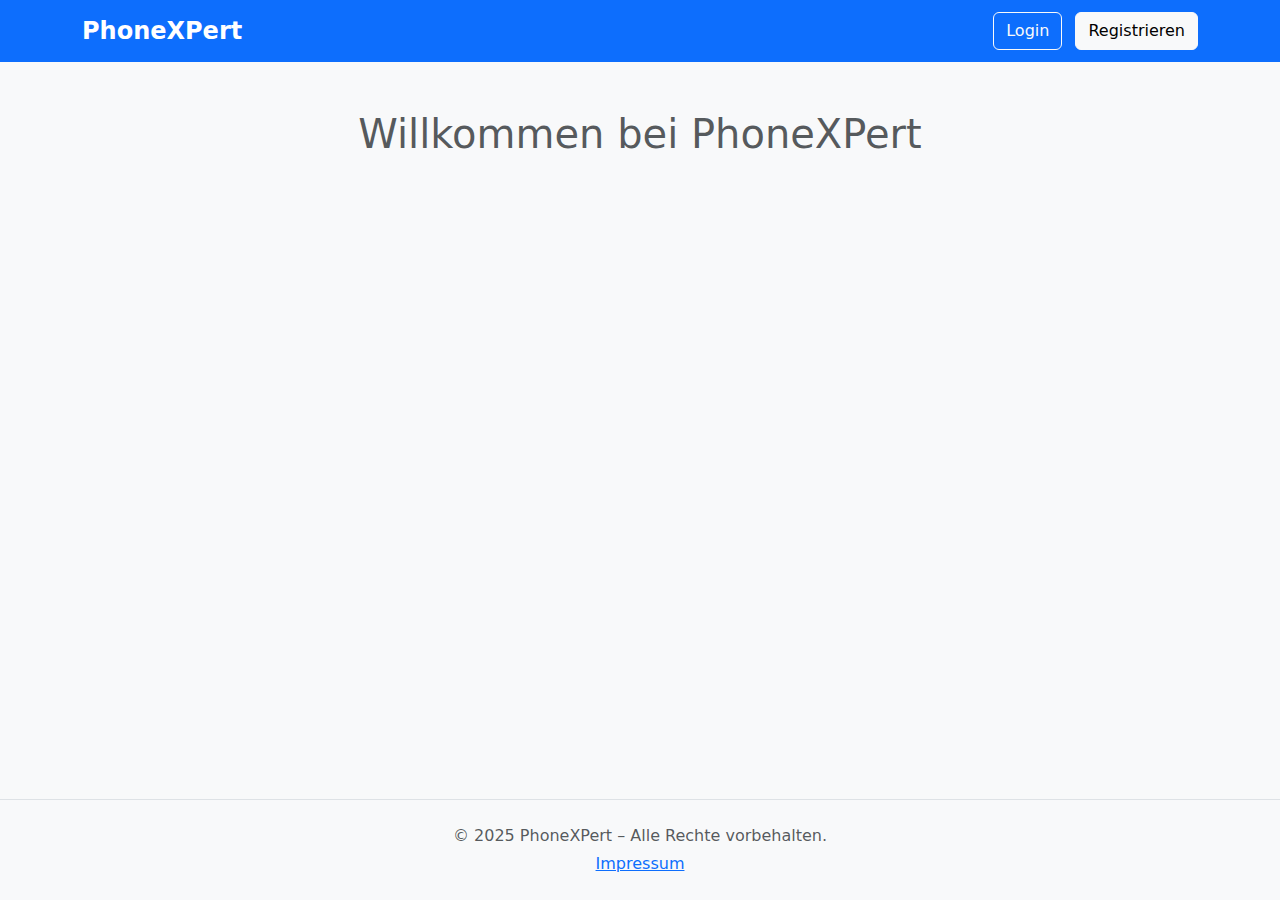
<file: frontend/views/index.html>
<!DOCTYPE html>
<html lang="de">
<head>
    <meta charset="UTF-8">
    <title>PhoneXPert</title>
    <link href="https://cdn.jsdelivr.net/npm/bootstrap@5.3.2/dist/css/bootstrap.min.css" rel="stylesheet">

    <script src="https://code.jquery.com/jquery-3.6.0.min.js"></script>
    <link rel="stylesheet" href="../css/style.css">

</head>
<body>

<div class="wrapper">

    <div id="header"></div>

    <main>
        <div class="container mt-5">
            <h1 class="text-center text-muted">Willkommen bei PhoneXPert</h1>
        </div>
    </main>

    <div id="footer"></div>

</div>

</div>

<script>
    $.get("../../backend/auth/check_login.php", function(response) {
        if (response.loggedIn) {
            $(".auth-buttons").html(`
        <span class="text-white me-3">Hallo, ${response.vorname}</span>
        <a href="../../backend/auth/logout.php" class="btn btn-outline-light">Logout</a>
      `);
        }
    }, "json");
</script>

<script>
    $("#header").load("../components/header.html");
</script>

<script>
    $("#footer").load("../components/footer.html");
</script>


<script src="https://cdn.jsdelivr.net/npm/bootstrap@5.3.2/dist/js/bootstrap.bundle.min.js"></script>

</body>
</html>
</file>
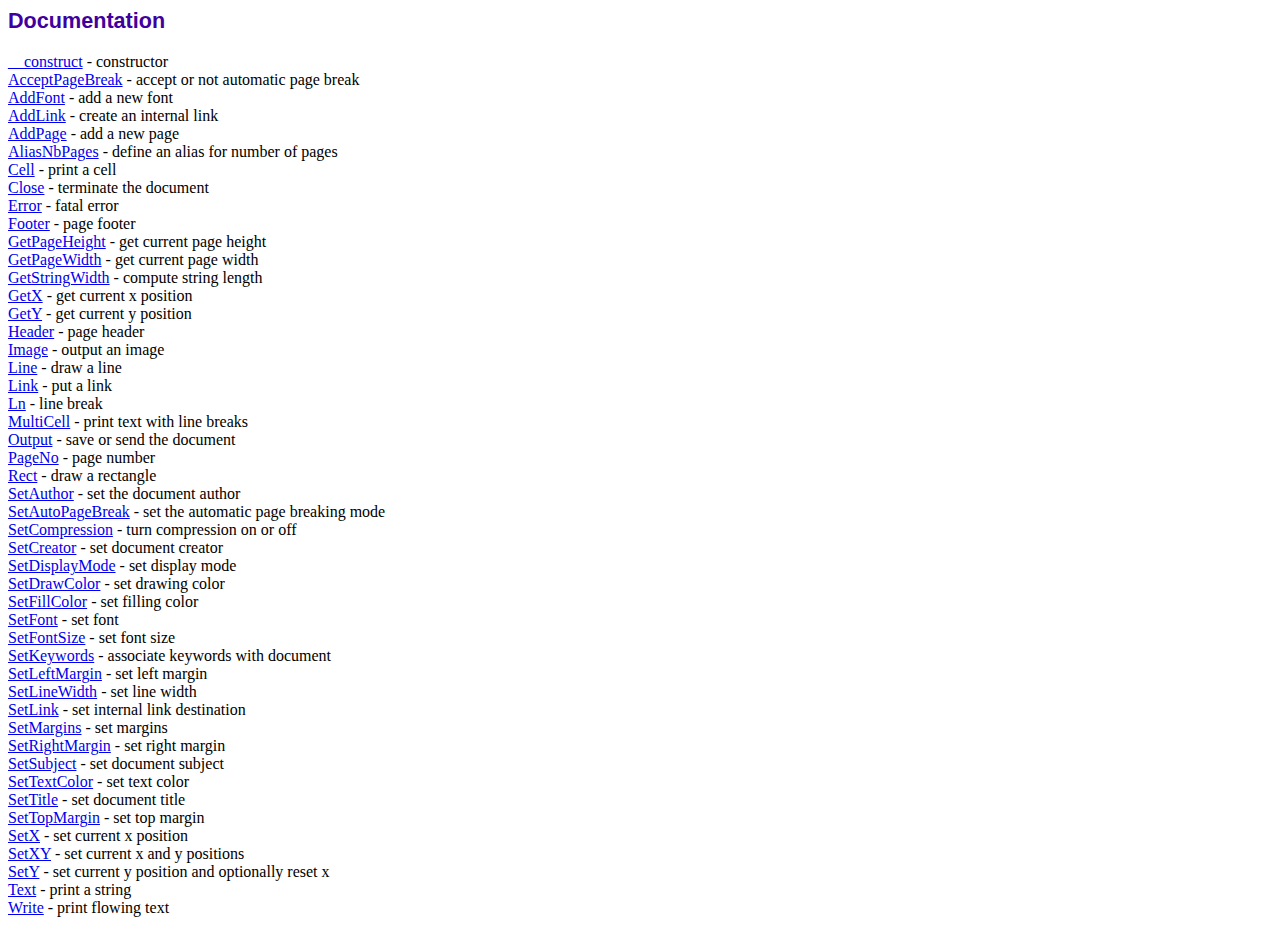
<file: lib/fpdf186/doc/index.htm>
<!DOCTYPE html PUBLIC "-//W3C//DTD HTML 4.01 Transitional//EN">
<html>
<head>
<meta http-equiv="Content-Type" content="text/html; charset=UTF-8">
<title>Documentation</title>
<link type="text/css" rel="stylesheet" href="../fpdf.css">
</head>
<body>
<h1>Documentation</h1>
<a href="__construct.htm">__construct</a> - constructor<br>
<a href="acceptpagebreak.htm">AcceptPageBreak</a> - accept or not automatic page break<br>
<a href="addfont.htm">AddFont</a> - add a new font<br>
<a href="addlink.htm">AddLink</a> - create an internal link<br>
<a href="addpage.htm">AddPage</a> - add a new page<br>
<a href="aliasnbpages.htm">AliasNbPages</a> - define an alias for number of pages<br>
<a href="cell.htm">Cell</a> - print a cell<br>
<a href="close.htm">Close</a> - terminate the document<br>
<a href="error.htm">Error</a> - fatal error<br>
<a href="footer.htm">Footer</a> - page footer<br>
<a href="getpageheight.htm">GetPageHeight</a> - get current page height<br>
<a href="getpagewidth.htm">GetPageWidth</a> - get current page width<br>
<a href="getstringwidth.htm">GetStringWidth</a> - compute string length<br>
<a href="getx.htm">GetX</a> - get current x position<br>
<a href="gety.htm">GetY</a> - get current y position<br>
<a href="header.htm">Header</a> - page header<br>
<a href="image.htm">Image</a> - output an image<br>
<a href="line.htm">Line</a> - draw a line<br>
<a href="link.htm">Link</a> - put a link<br>
<a href="ln.htm">Ln</a> - line break<br>
<a href="multicell.htm">MultiCell</a> - print text with line breaks<br>
<a href="output.htm">Output</a> - save or send the document<br>
<a href="pageno.htm">PageNo</a> - page number<br>
<a href="rect.htm">Rect</a> - draw a rectangle<br>
<a href="setauthor.htm">SetAuthor</a> - set the document author<br>
<a href="setautopagebreak.htm">SetAutoPageBreak</a> - set the automatic page breaking mode<br>
<a href="setcompression.htm">SetCompression</a> - turn compression on or off<br>
<a href="setcreator.htm">SetCreator</a> - set document creator<br>
<a href="setdisplaymode.htm">SetDisplayMode</a> - set display mode<br>
<a href="setdrawcolor.htm">SetDrawColor</a> - set drawing color<br>
<a href="setfillcolor.htm">SetFillColor</a> - set filling color<br>
<a href="setfont.htm">SetFont</a> - set font<br>
<a href="setfontsize.htm">SetFontSize</a> - set font size<br>
<a href="setkeywords.htm">SetKeywords</a> - associate keywords with document<br>
<a href="setleftmargin.htm">SetLeftMargin</a> - set left margin<br>
<a href="setlinewidth.htm">SetLineWidth</a> - set line width<br>
<a href="setlink.htm">SetLink</a> - set internal link destination<br>
<a href="setmargins.htm">SetMargins</a> - set margins<br>
<a href="setrightmargin.htm">SetRightMargin</a> - set right margin<br>
<a href="setsubject.htm">SetSubject</a> - set document subject<br>
<a href="settextcolor.htm">SetTextColor</a> - set text color<br>
<a href="settitle.htm">SetTitle</a> - set document title<br>
<a href="settopmargin.htm">SetTopMargin</a> - set top margin<br>
<a href="setx.htm">SetX</a> - set current x position<br>
<a href="setxy.htm">SetXY</a> - set current x and y positions<br>
<a href="sety.htm">SetY</a> - set current y position and optionally reset x<br>
<a href="text.htm">Text</a> - print a string<br>
<a href="write.htm">Write</a> - print flowing text<br>
</body>
</html>
</file>
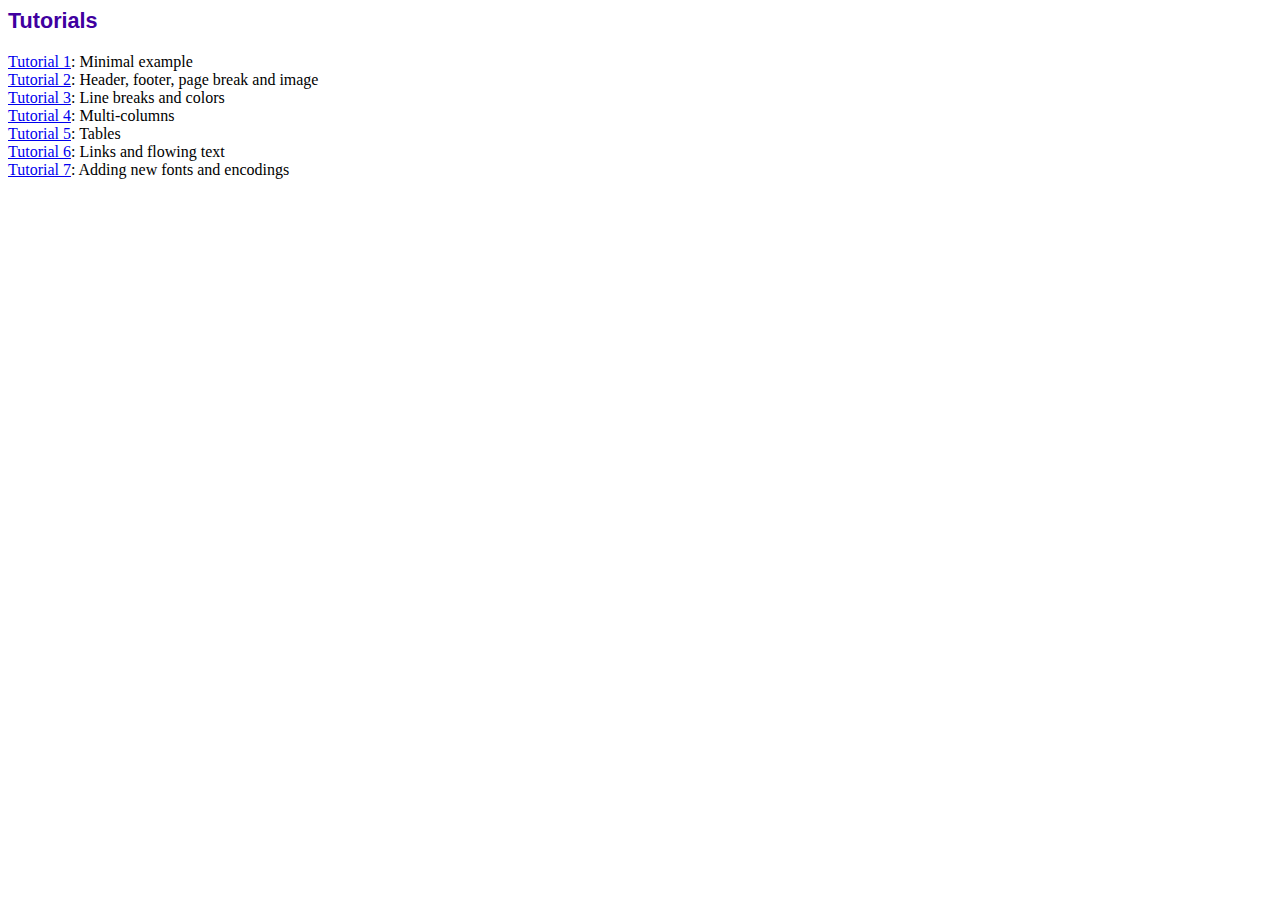
<file: lib/fpdf186/tutorial/index.htm>
<!DOCTYPE html PUBLIC "-//W3C//DTD HTML 4.01 Transitional//EN">
<html>
<head>
<meta http-equiv="Content-Type" content="text/html; charset=UTF-8">
<title>Tutorials</title>
<link type="text/css" rel="stylesheet" href="../fpdf.css">
</head>
<body>
<h1>Tutorials</h1>
<ul style="list-style-type:none; margin-left:0; padding-left:0">
<li><a href="tuto1.htm">Tutorial 1</a>: Minimal example</li>
<li><a href="tuto2.htm">Tutorial 2</a>: Header, footer, page break and image</li>
<li><a href="tuto3.htm">Tutorial 3</a>: Line breaks and colors</li>
<li><a href="tuto4.htm">Tutorial 4</a>: Multi-columns</li>
<li><a href="tuto5.htm">Tutorial 5</a>: Tables</li>
<li><a href="tuto6.htm">Tutorial 6</a>: Links and flowing text</li>
<li><a href="tuto7.htm">Tutorial 7</a>: Adding new fonts and encodings</li>
</ul>
</body>
</html>
</file>
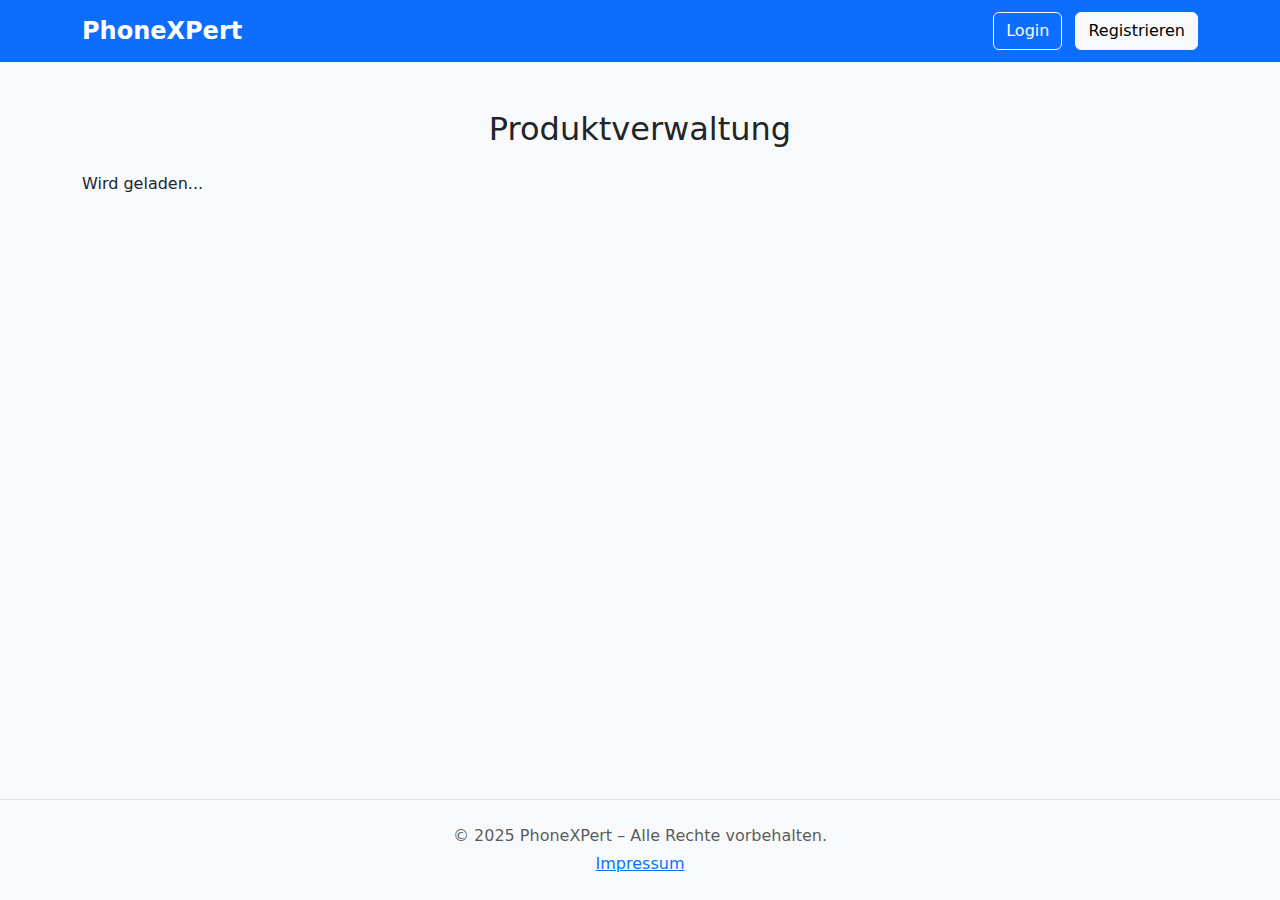
<file: frontend/views/admin_products.html>
<!DOCTYPE html>
<html lang="de">
<head>
  <meta charset="UTF-8">
  <title>Produkte verwalten</title>
  <meta name="viewport" content="width=device-width, initial-scale=1">
  <link href="https://cdn.jsdelivr.net/npm/bootstrap@5.3.2/dist/css/bootstrap.min.css" rel="stylesheet">
  <link rel="stylesheet" href="../css/style.css">
  <script src="https://code.jquery.com/jquery-3.6.0.min.js"></script>
</head>
<body class="wrapper">

  <!-- HEADER -->
  <div id="header"></div>

  <!-- INHALT -->
  <main class="container mt-5">
    <h2 class="text-center mb-4">Produktverwaltung</h2>
    <div id="produktListe">Wird geladen...</div>
  </main>

  <!-- BEARBEITEN MODAL -->
  <div class="modal fade" id="editModal" tabindex="-1" aria-labelledby="editModalLabel" aria-hidden="true">
    <div class="modal-dialog">
      <div class="modal-content">
        <div class="modal-header">
          <h5 class="modal-title" id="editModalLabel">Produkt bearbeiten</h5>
          <button type="button" class="btn-close" data-bs-dismiss="modal" aria-label="Schließen"></button>
        </div>
        <div class="modal-body">
          <input type="hidden" id="editProductId">
          <div class="mb-3">
            <label for="editProductName" class="form-label">Name</label>
            <input type="text" class="form-control" id="editProductName">
          </div>
          <div class="mb-3">
            <label for="editProductPrice" class="form-label">Preis (€)</label>
            <input type="number" step="0.01" class="form-control" id="editProductPrice">
          </div>
          <div class="mb-3">
            <label for="editProductImage" class="form-label">Bildpfad</label>
            <input type="text" class="form-control" id="editProductImage">
          </div>
          <div class="mb-3">
            <label for="editProductDescription" class="form-label">Beschreibung</label>
            <textarea class="form-control" id="editProductDescription" rows="3"></textarea>
          </div>
        </div>
        <div class="modal-footer">
          <button type="button" class="btn btn-secondary" data-bs-dismiss="modal">Abbrechen</button>
          <button type="button" class="btn btn-primary" id="saveProductChanges">Speichern</button>
        </div>
      </div>
    </div>
  </div>

  <!-- FOOTER -->
  <div id="footer"></div>

  <!-- HEADER & FOOTER LADEN -->
  <script>
    $("#header").load("../components/header.html?v=" + new Date().getTime());
    $("#footer").load("../components/footer.html");
  </script>

  <script src="../js/header.js" defer></script>

  <!-- BOOTSTRAP & APP SCRIPT -->
  <script src="https://cdn.jsdelivr.net/npm/bootstrap@5.3.2/dist/js/bootstrap.bundle.min.js"></script>
  <script src="../js/admin_products.js?v=999" defer></script>

</body>
</html>
</file>
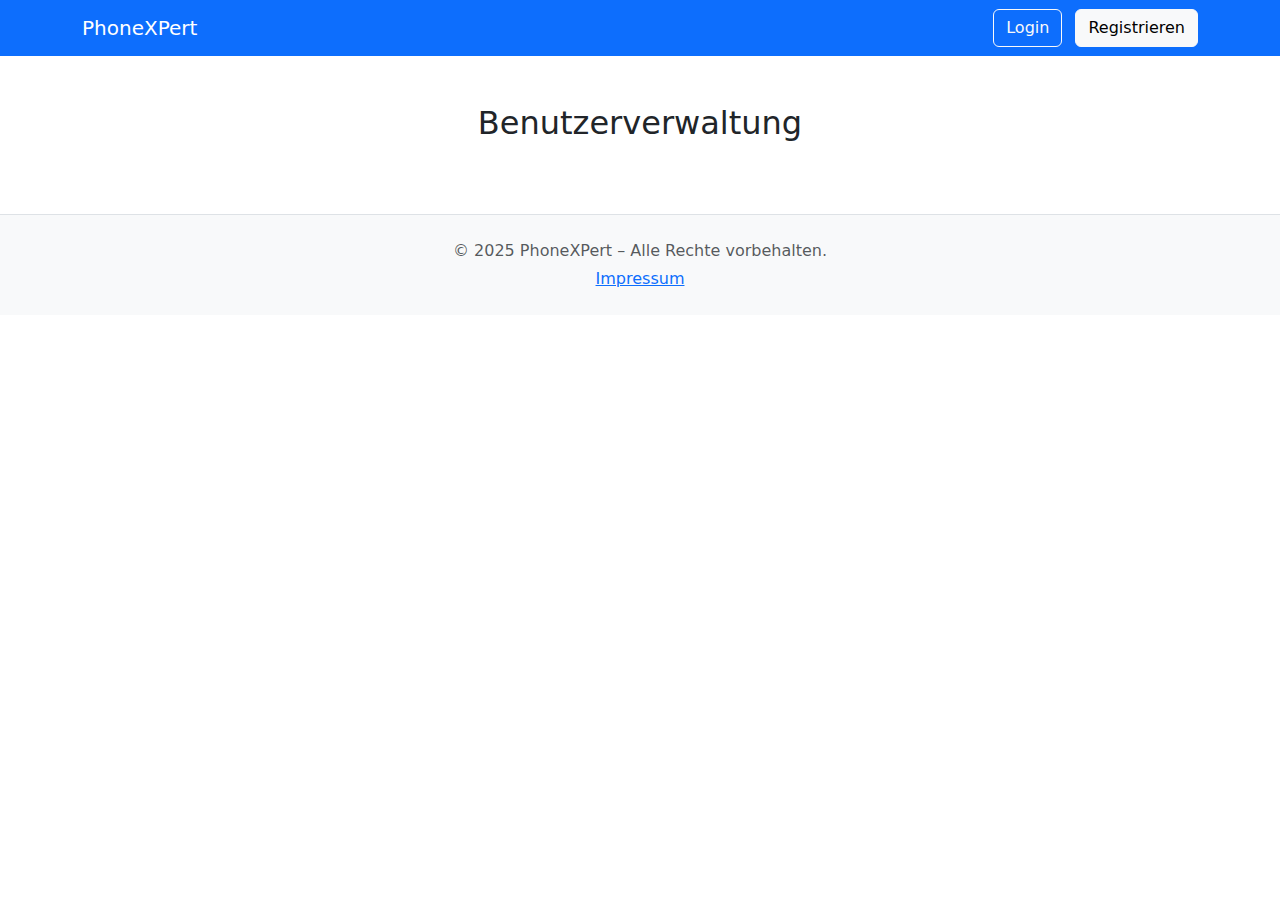
<file: frontend/views/benutzer_verwalten.html>
<!DOCTYPE html>
<html lang="de">
<head>
    <meta charset="UTF-8">
    <title>Benutzer verwalten</title>
    <link href="https://cdn.jsdelivr.net/npm/bootstrap@5.3.2/dist/css/bootstrap.min.css" rel="stylesheet">
    <script src="https://code.jquery.com/jquery-3.6.0.min.js"></script>
</head>
<body>

<div id="header"></div>

<div class="container mt-5">
    <h2 class="mb-4 text-center">Benutzerverwaltung</h2>
    <div id="userTabelle" class="table-responsive"></div>
</div>

<!-- MODAL -->
<div class="modal fade" id="editModal" tabindex="-1">
    <div class="modal-dialog">
        <div class="modal-content">
            <form id="editForm">
                <div class="modal-header">
                    <h5 class="modal-title">Benutzerdaten bearbeiten</h5>
                    <button type="button" class="btn-close" data-bs-dismiss="modal" aria-label="Schließen"></button>
                </div>
                <div class="modal-body">
                    <input type="hidden" id="edit_id">
                    <div class="mb-3">
                        <label>Vorname</label>
                        <input type="text" id="edit_vorname" class="form-control" required>
                    </div>
                    <div class="mb-3">
                        <label>Nachname</label>
                        <input type="text" id="edit_nachname" class="form-control" required>
                    </div>
                    <div class="mb-3">
                        <label>Username</label>
                        <input type="text" id="edit_username" class="form-control" required>
                    </div>
                    <div class="mb-3">
                        <label>E-Mail</label>
                        <input type="email" id="edit_email" class="form-control" required>
                    </div>
                    <div class="mb-3">
                        <label>Rolle</label>
                        <select id="edit_typ" class="form-select">
                            <option value="kunde">Kunde</option>
                            <option value="admin">Admin</option>
                        </select>
                    </div>
                    <div id="edit_meldung" class="text-center"></div>
                </div>
                <div class="modal-footer">
                    <button type="submit" class="btn btn-primary">Speichern</button>
                    <button type="button" class="btn btn-secondary" data-bs-dismiss="modal">Abbrechen</button>
                </div>
            </form>
        </div>
    </div>
</div>

<div id="footer"></div>

<script>
    $("#header").load("../components/header.html?v=" + new Date().getTime());
    $("#footer").load("../components/footer.html");
</script>
<script src="../js/admin_users.js"></script>
<script src="https://cdn.jsdelivr.net/npm/bootstrap@5.3.2/dist/js/bootstrap.bundle.min.js"></script>
</body>
</html>
</file>
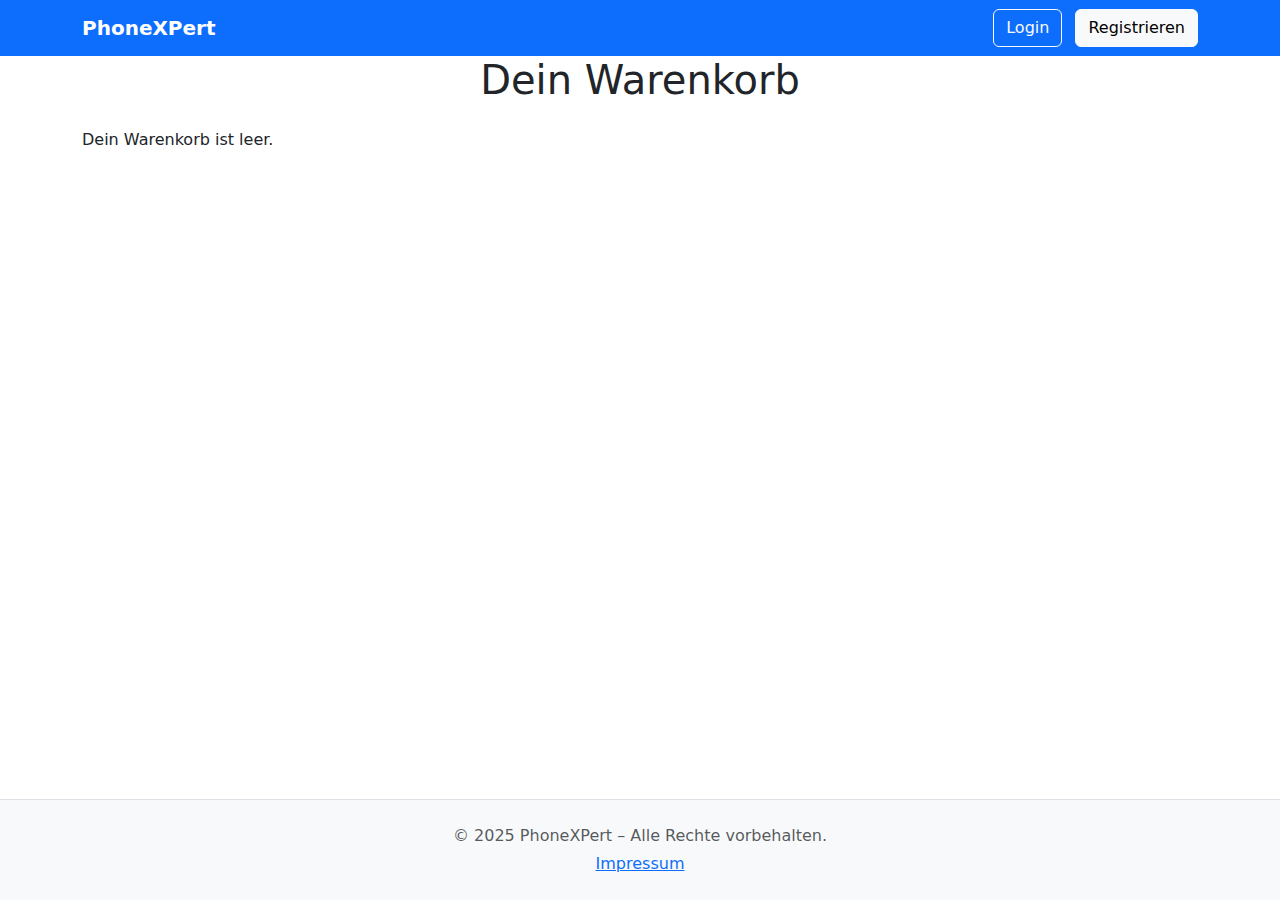
<file: frontend/views/cart.html>
<!DOCTYPE html>
<html lang="de">
<head>
  <meta charset="UTF-8">
  <title>Warenkorb</title>
  <link rel="stylesheet" href="../css/style.css">
  <link href="https://cdn.jsdelivr.net/npm/bootstrap@5.3.2/dist/css/bootstrap.min.css" rel="stylesheet">
  <script src="https://code.jquery.com/jquery-3.6.0.min.js"></script>
  <script src="../js/cart.js" defer></script>
</head>
<body class="wrapper">

  <!-- HEADER -->
  <header id="header-placeholder"></header>

  <!-- INHALT -->
  <main class="container">
    <h1 class="mb-4 text-center">Dein Warenkorb</h1>
    <div id="warenkorb-inhalt" class="mb-4">Wird geladen...</div>
  </main>

  <!-- FOOTER -->
  <footer id="footer-placeholder"></footer>

  <!-- HEADER + FOOTER LADEN -->
  <script>
    $("#header-placeholder").load("../components/header.html");
    $("#footer-placeholder").load("../components/footer.html");
  </script>

</body>
</html>
</file>
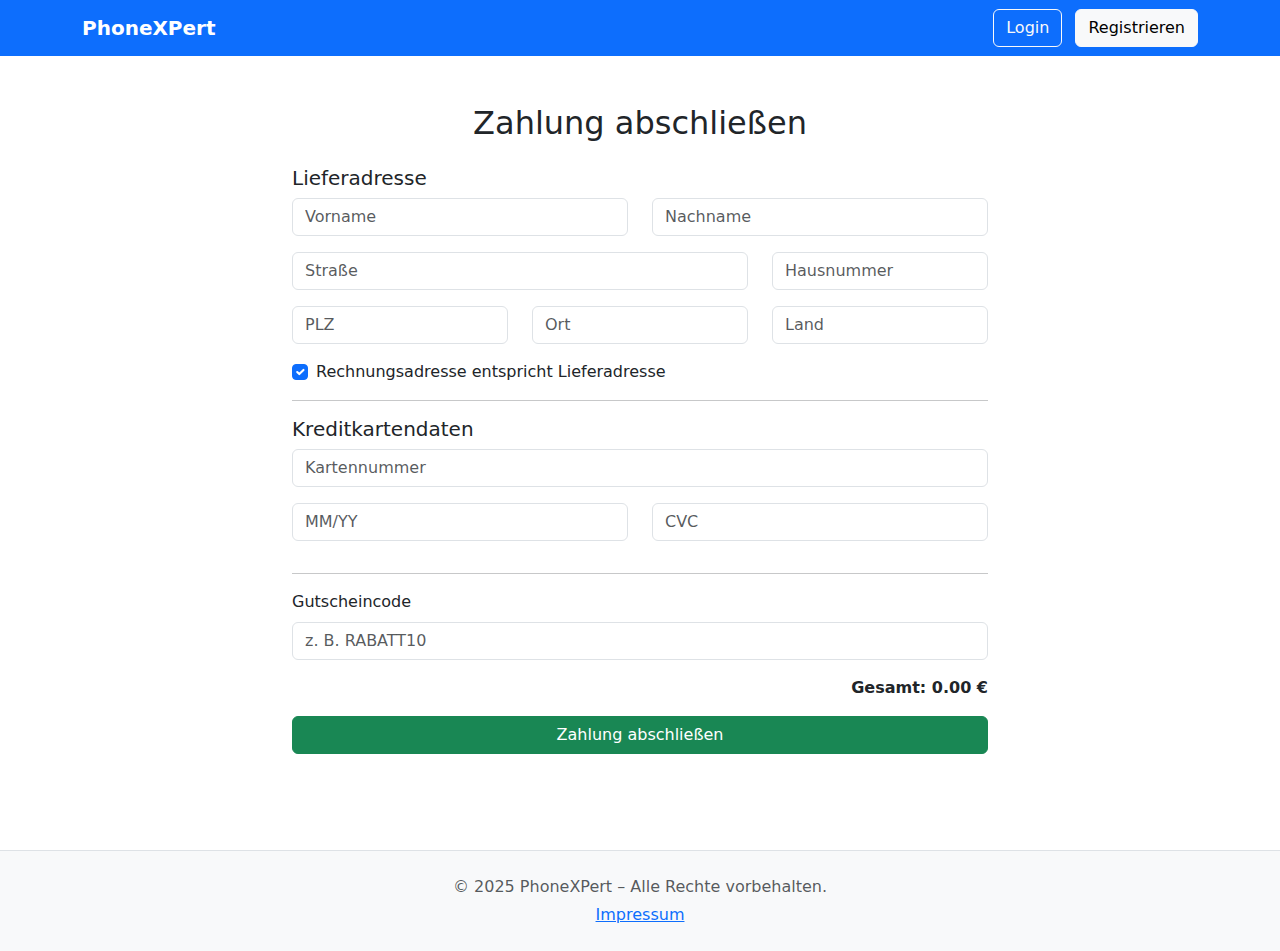
<file: frontend/views/checkout.html>
<!DOCTYPE html>
<html lang="de">
<head>
  <meta charset="UTF-8">
  <title>Checkout</title>
  <link rel="stylesheet" href="../css/style.css">
  <link href="https://cdn.jsdelivr.net/npm/bootstrap@5.3.2/dist/css/bootstrap.min.css" rel="stylesheet">
  <script src="https://code.jquery.com/jquery-3.6.0.min.js"></script>
  <script src="../js/checkout.js" defer></script>
</head>
<body class="wrapper">

  <header id="header-placeholder"></header>

  <main class="container my-5" style="max-width: 720px;">
    <h2 class="text-center mb-4">Zahlung abschließen</h2>
    <form id="checkout-form">
      <h5>Lieferadresse</h5>
      <div class="row">
        <div class="col-md-6 mb-3"><input class="form-control" id="liefer-vorname" placeholder="Vorname" required></div>
        <div class="col-md-6 mb-3"><input class="form-control" id="liefer-nachname" placeholder="Nachname" required></div>
        <div class="col-md-8 mb-3"><input class="form-control" id="liefer-strasse" placeholder="Straße" required></div>
        <div class="col-md-4 mb-3"><input class="form-control" id="liefer-nummer" placeholder="Hausnummer" required></div>
        <div class="col-md-4 mb-3"><input class="form-control" id="liefer-plz" placeholder="PLZ" required></div>
        <div class="col-md-4 mb-3"><input class="form-control" id="liefer-ort" placeholder="Ort" required></div>
        <div class="col-md-4 mb-3"><input class="form-control" id="liefer-land" placeholder="Land" required></div>
      </div>

      <div class="form-check mb-3">
        <input class="form-check-input" type="checkbox" id="gleichAdresse" checked>
        <label class="form-check-label" for="gleichAdresse">Rechnungsadresse entspricht Lieferadresse</label>
      </div>

      <div id="rechnungsfelder" style="display: none;">
        <h5>Rechnungsadresse</h5>
        <div class="row">
          <div class="col-md-6 mb-3"><input class="form-control" id="rechnung-vorname" placeholder="Vorname"></div>
          <div class="col-md-6 mb-3"><input class="form-control" id="rechnung-nachname" placeholder="Nachname"></div>
          <div class="col-md-8 mb-3"><input class="form-control" id="rechnung-strasse" placeholder="Straße"></div>
          <div class="col-md-4 mb-3"><input class="form-control" id="rechnung-nummer" placeholder="Hausnummer"></div>
          <div class="col-md-4 mb-3"><input class="form-control" id="rechnung-plz" placeholder="PLZ"></div>
          <div class="col-md-4 mb-3"><input class="form-control" id="rechnung-ort" placeholder="Ort"></div>
          <div class="col-md-4 mb-3"><input class="form-control" id="rechnung-land" placeholder="Land"></div>
        </div>
      </div>

      <hr>

      <h5>Kreditkartendaten</h5>
      <div class="mb-3">
        <input type="text" class="form-control" id="cardNumber" placeholder="Kartennummer" required>
      </div>
      <div class="row">
        <div class="col-md-6 mb-3"><input class="form-control" id="expiry" placeholder="MM/YY" required></div>
        <div class="col-md-6 mb-3"><input class="form-control" id="cvc" placeholder="CVC" required></div>
      </div>

      <hr>

      <div class="mb-3">
        <label for="voucher" class="form-label">Gutscheincode</label>
        <input class="form-control" id="voucher" placeholder="z. B. RABATT10">
        <div id="voucher-feedback" class="text-success small mt-1"></div>
      </div>

      <div class="mb-3 text-end">
        <strong>Gesamt: <span id="total-price">0.00</span> €</strong>
      </div>

      <button class="btn btn-success w-100">Zahlung abschließen</button>
    </form>
  </main>

  <footer id="footer-placeholder"></footer>

  <script>
    $(function () {
      $('#header-placeholder').load('../components/header.html');
      $('#footer-placeholder').load('../components/footer.html');
    });
  </script>
</body>
</html>
</file>
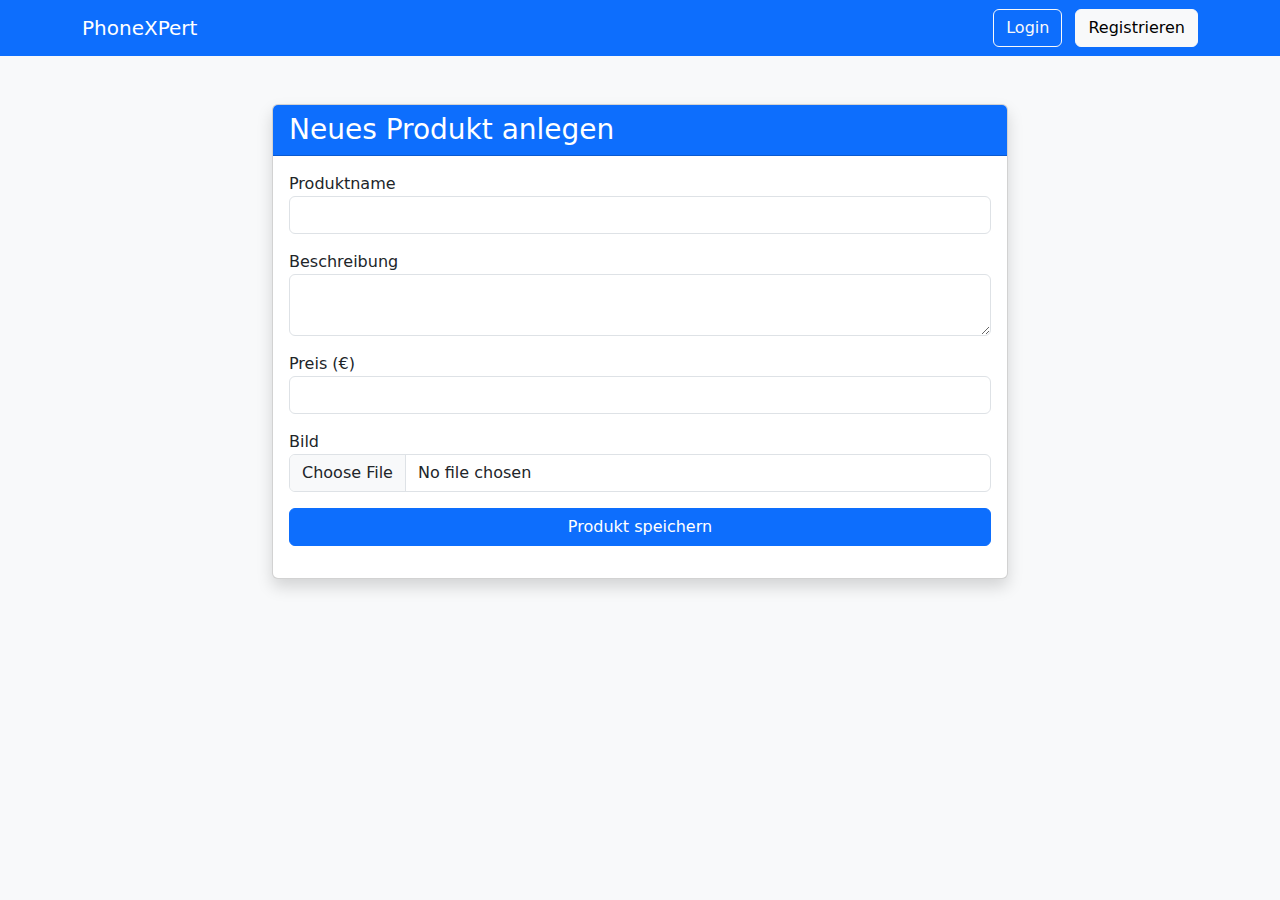
<file: frontend/views/create_product.html>
<!DOCTYPE html>
<html lang="de">
<head>
    <meta charset="UTF-8">
    <title>Produkt anlegen</title>
    <link href="https://cdn.jsdelivr.net/npm/bootstrap@5.3.2/dist/css/bootstrap.min.css" rel="stylesheet">
    <script src="https://code.jquery.com/jquery-3.6.0.min.js"></script>
</head>
<body class="bg-light">
<div id="header"></div>

<div class="container mt-5">
    <div class="row justify-content-center">
        <div class="col-md-8">
            <div class="card shadow">
                <div class="card-header bg-primary text-white">
                    <h3 class="mb-0">Neues Produkt anlegen</h3>
                </div>
                <div class="card-body">
                    <form id="productForm" enctype="multipart/form-data">
                        <div class="mb-3">
                            <label>Produktname</label>
                            <input type="text" name="name" class="form-control" required>
                        </div>
                        <div class="mb-3">
                            <label>Beschreibung</label>
                            <textarea name="description" class="form-control" required></textarea>
                        </div>
                        <div class="mb-3">
                            <label>Preis (€)</label>
                            <input type="number" step="0.01" name="price" class="form-control" required>
                        </div>
                        <div class="mb-3">
                            <label>Bild</label>
                            <input type="file" name="image" class="form-control" accept="image/*" required>
                        </div>
                        <button type="submit" class="btn btn-primary w-100">Produkt speichern</button>
                    </form>
                    <div id="meldung" class="mt-3 text-center"></div>
                </div>
            </div>
        </div>
    </div>
</div>

<script>
    $("#header").load("../components/header.html?v=" + new Date().getTime());
</script>

<script src="../js/create_product.js"></script>
</body>
</html>
</file>
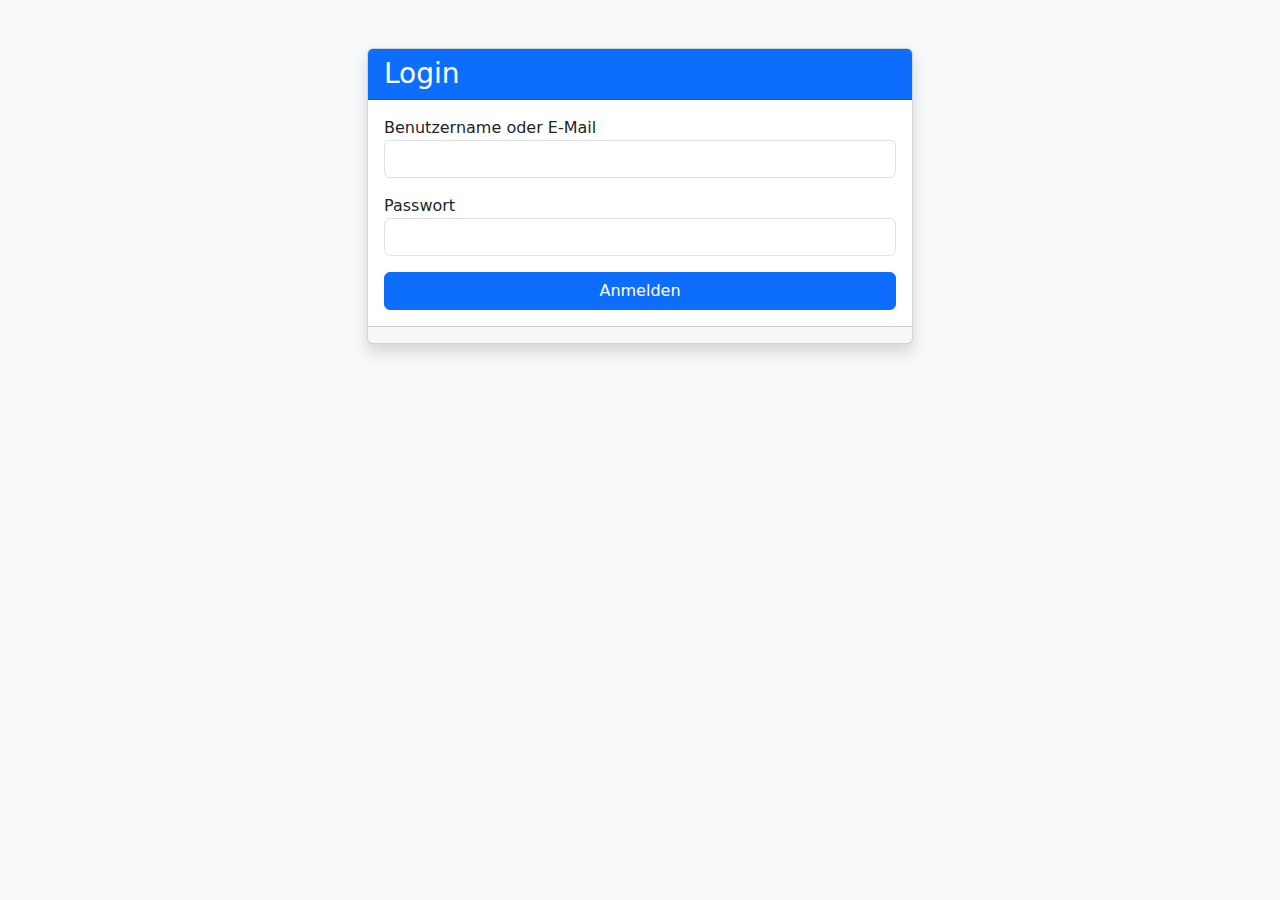
<file: frontend/views/login.html>
<!DOCTYPE html>
<html lang="de">
<head>
    <meta charset="UTF-8">
    <title>Login</title>
    <link href="https://cdn.jsdelivr.net/npm/bootstrap@5.3.2/dist/css/bootstrap.min.css" rel="stylesheet">
    <script src="https://code.jquery.com/jquery-3.6.0.min.js"></script>
</head>
<body class="bg-light">

<div class="container mt-5">
    <div class="row justify-content-center">
        <div class="col-md-6">
            <div class="card shadow">
                <div class="card-header bg-primary text-white">
                    <h3 class="mb-0">Login</h3>
                </div>
                <div class="card-body">
                    <form id="loginForm">
                        <div class="mb-3">
                            <label>Benutzername oder E-Mail</label>
                            <input type="text" name="username" class="form-control" required>
                        </div>
                        <div class="mb-3">
                            <label>Passwort</label>
                            <input type="password" name="password" class="form-control" required>
                        </div>
                        <button type="submit" class="btn btn-primary w-100">Anmelden</button>
                    </form>
                </div>
                <div class="card-footer">
                    <div id="meldung" class="text-center"></div>
                </div>
            </div>
        </div>
    </div>
</div>

<script>
    $("#loginForm").on("submit", function(e) {
        e.preventDefault();

        $.ajax({
            url: "../../backend/auth/login.php",
            method: "POST",
            data: $(this).serialize(),
            dataType: "json",
            success: function(response) {
                if (response.status === "success") {
                    $("#meldung").html(`<span class="text-success">${response.message}</span>`);
                    setTimeout(() => window.location.href = "index.html", 1500);
                } else {
                    $("#meldung").html(`<span class="text-danger">${response.message}</span>`);
                }
            },
            error: function() {
                $("#meldung").html(`<span class="text-danger">Ein Fehler ist aufgetreten.</span>`);
            }
        });
    });
</script>

</body>
</html>
</file>
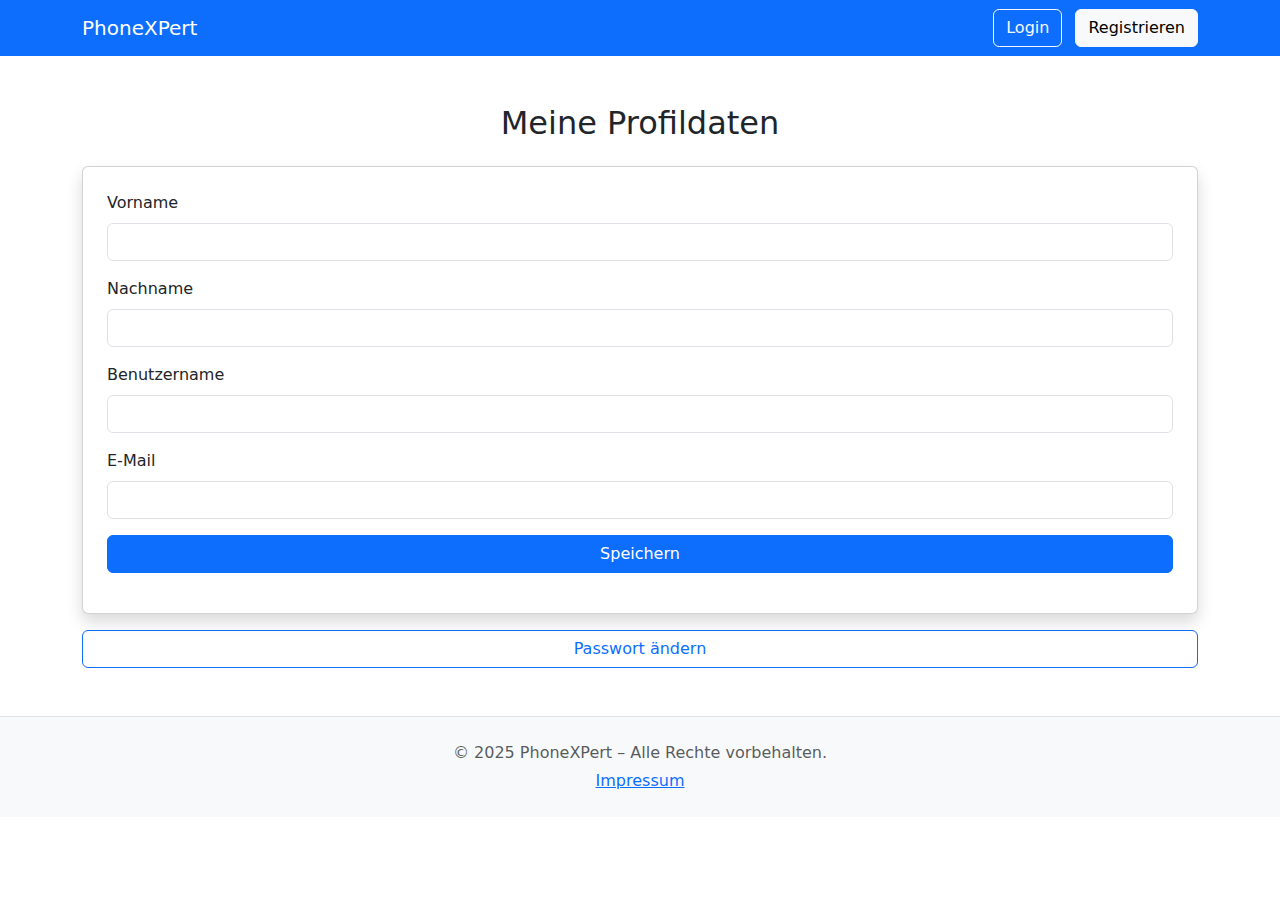
<file: frontend/views/profil.html>
<!DOCTYPE html>
<html lang="de">
<head>
    <meta charset="UTF-8">
    <title>Mein Profil</title>
    <link href="https://cdn.jsdelivr.net/npm/bootstrap@5.3.2/dist/css/bootstrap.min.css" rel="stylesheet">
    <script src="https://code.jquery.com/jquery-3.6.0.min.js"></script>
</head>
<body>
<div id="header"></div>

<div class="container mt-5">
    <h2 class="mb-4 text-center">Meine Profildaten</h2>
    <form id="profilForm" class="card p-4 shadow">
        <div class="mb-3">
            <label for="vorname" class="form-label">Vorname</label>
            <input type="text" id="vorname" name="vorname" class="form-control" required>
        </div>
        <div class="mb-3">
            <label for="nachname" class="form-label">Nachname</label>
            <input type="text" id="nachname" name="nachname" class="form-control" required>
        </div>
        <div class="mb-3">
            <label for="username" class="form-label">Benutzername</label>
            <input type="text" id="username" name="username" class="form-control" required>
        </div>
        <div class="mb-3">
            <label for="email" class="form-label">E-Mail</label>
            <input type="email" id="email" name="email" class="form-control" required>
        </div>
        <button type="submit" class="btn btn-primary w-100">Speichern</button>
        <div id="meldung" class="mt-3 text-center"></div>
    </form>

    <!-- Button im Formular -->
    <button class="btn btn-outline-primary w-100 mt-3" data-bs-toggle="modal" data-bs-target="#pwModal">
        Passwort ändern
    </button>

    <!-- MODAL -->
    <div class="modal fade" id="pwModal" tabindex="-1" aria-labelledby="pwModalLabel" aria-hidden="true">
        <div class="modal-dialog">
            <div class="modal-content">
                <form id="pwForm">
                    <div class="modal-header">
                        <h5 class="modal-title" id="pwModalLabel">Passwort ändern</h5>
                        <button type="button" class="btn-close" data-bs-dismiss="modal" aria-label="Schließen"></button>
                    </div>
                    <div class="modal-body">
                        <div class="mb-3">
                            <label>Aktuelles Passwort</label>
                            <input type="password" id="old_pw" class="form-control" required>
                        </div>
                        <div class="mb-3">
                            <label>Neues Passwort</label>
                            <input type="password" id="new_pw" class="form-control" required>
                        </div>
                        <div class="mb-3">
                            <label>Neues Passwort wiederholen</label>
                            <input type="password" id="repeat_pw" class="form-control" required>
                        </div>
                        <div id="pw_meldung" class="text-center mt-2"></div>
                    </div>
                    <div class="modal-footer">
                        <button type="submit" class="btn btn-primary">Speichern</button>
                        <button type="button" class="btn btn-secondary" data-bs-dismiss="modal">Abbrechen</button>
                    </div>
                </form>
            </div>
        </div>
    </div>

</div>


<div id="footer"></div>

<script>
    $("#header").load("../components/header.html?v=" + new Date().getTime());
    $("#footer").load("../components/footer.html");
</script>
<script src="../js/profil.js"></script>
<script src="https://cdn.jsdelivr.net/npm/bootstrap@5.3.2/dist/js/bootstrap.bundle.min.js"></script>
</button>
</body>
</html>
</file>
<file: frontend/css/style.css>
html, body {
    height: 100%;
    margin: 0;
    background-color: #f8f9fa;
}

.wrapper {
    display: flex;
    flex-direction: column;
    min-height: 100vh;
}

main {
    flex-grow: 1;
}

.logo {
    font-size: 1.5rem;
    font-weight: bold;
}
</file>
<file: lib/fpdf186/fpdf.css>
body {font-family:"Times New Roman",serif}
h1 {font:bold 135% Arial,sans-serif; color:#4000A0; margin-bottom:0.9em}
h2 {font:bold 95% Arial,sans-serif; color:#900000; margin-top:1.5em; margin-bottom:1em}
dl.param dt {text-decoration:underline}
dl.param dd {margin-top:1em; margin-bottom:1em}
dl.param ul {margin-top:1em; margin-bottom:1em}
tt, code, kbd {font-family:"Courier New",Courier,monospace; font-size:82%}
div.source {margin-top:1.4em; margin-bottom:1.3em}
div.source pre {display:table; border:1px solid #24246A; width:100%; margin:0em; font-family:inherit; font-size:100%}
div.source code {display:block; border:1px solid #C5C5EC; background-color:#F0F5FF; padding:6px; color:#000000}
div.doc-source {margin-top:1.4em; margin-bottom:1.3em}
div.doc-source pre {display:table; width:100%; margin:0em; font-family:inherit; font-size:100%}
div.doc-source code {display:block; background-color:#E0E0E0; padding:4px}
.kw {color:#000080; font-weight:bold}
.str {color:#CC0000}
.cmt {color:#008000}
p.demo {text-align:center; margin-top:-0.9em}
a.demo {text-decoration:none; font-weight:bold; color:#0000CC}
a.demo:link {text-decoration:none; font-weight:bold; color:#0000CC}
a.demo:hover {text-decoration:none; font-weight:bold; color:#0000FF}
a.demo:active {text-decoration:none; font-weight:bold; color:#0000FF}
</file>
